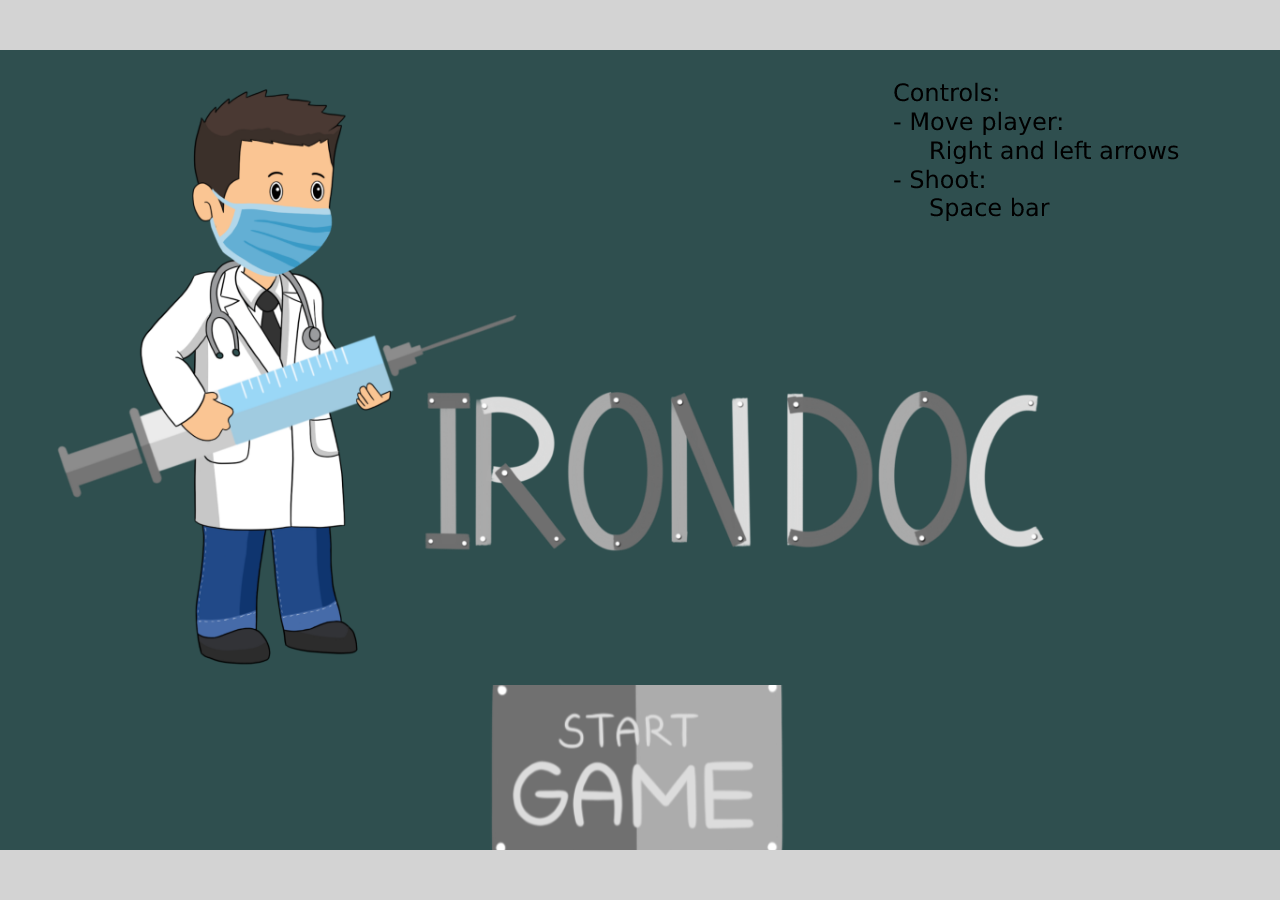
<file: index.html>
<!DOCTYPE html>
<html lang="en">
  <head>
    <meta charset="UTF-8" />
    <meta http-equiv="X-UA-Compatible" content="IE=edge" />
    <meta name="viewport" content="width=device-width, initial-scale=1.0" />
    <link rel="stylesheet" href="./style.css" />
    <title>Document</title>
  </head>
  <body>
    <div class="screen" id="start-screen">
      <div> 
        <img src="./img/New Project.png" alt="">
      </div>
      <button class="button"></button>
    </div>
    <div class="screen" id="playing-screen" style="display: none">
      <canvas width="1400" height="800"></canvas>
    </div>
    <div class="screen" id="game-over-screen" style="display: none">
      <h3>Game Over</h3>
      <div id="texto">
        Opps, you loose.....
        <br />
        Next time don't let them touch you!

        <div id="final">Your score was : <span id="score"></span></div>
      </div>
      <button id="reset">Try Again</button>
    </div>

    <script src="player.js"></script>
    <script src="ball.js"></script>
    <script src="shoot.js"></script>
    <script src="game.js"></script>
    <script src="script.js"></script>
  </body>
</html>
</file>
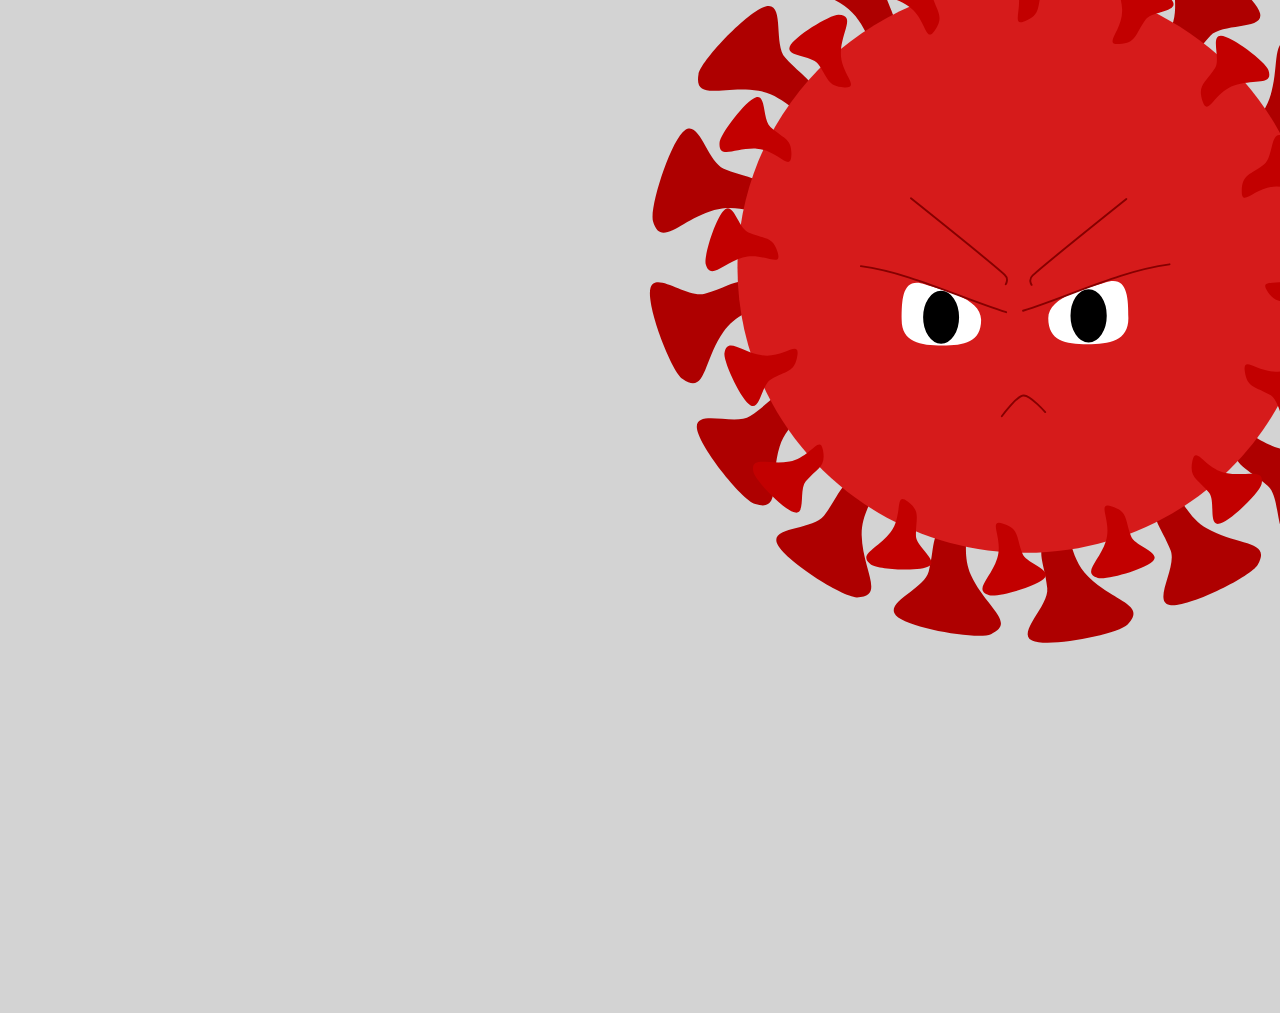
<file: inicial_page.html>
<!DOCTYPE html>
<html lang="en">
  <head>
    <meta charset="UTF-8" />
    <meta http-equiv="X-UA-Compatible" content="IE=edge" />
    <meta name="viewport" content="width=device-width, initial-scale=1.0" />
    <link rel="stylesheet" href="style.css" />
    <title>Document</title>

    <script>
        function startGame() {
            //let nivel = document.getElementById('nivel').value;

         

            window.location.href = "/index.html"


        }
    </script>
  </head>
  <body>
    <div>
      <img src="/img/madvirus.svg" alt="" />

    </div>

    <div>
        
    </div>
    <div>
        <button onclick="window.location.href='./index.html'">
            start
        </button>
    </div>
  </body>
</html>
</file>
<file: style.css>
html, body {

 height: 100%;

}

body {
  background-color: lightgray;
  display: flex;
  align-items: center;
  justify-content: center;
  margin: 0;
  font-family: monospace;
}

#game-over-screen h3{
  font-size: 40px;
}

#game-over-screen div {
  font-size: 35px;
  color: red;
  font-weight: bold;

  
}

#texto{
  margin-left: 75px;
}

#final {
  margin-left: 100px;
  margin-top: 200px;
}
 


.screen {
  background-color:darkslategrey;
  width: 1400px;
  height: 800px;
  display: flex;
  flex-direction: column;
  justify-content: center;
  align-items: center;

}
canvas {
  background-image: url('./img/Background.png');
  background-position: center;
  background-size: cover;

}

#start-screen{
  background-image: url('./img/intro.png');
  background-position: center;
  background-size: cover;
}




#game-over-screen {

  background-image: url('./img/background_end.png');
  background-position: center;
  background-size: cover;
}

.button {
  border: none;
  background: url('/img/game_start_button.png') no-repeat left;
  margin-top: 450px;
  width: 300px;
  height: 200px;
  padding: 2px 8px;
}

#tryAgain{
  margin-top: px;

}

img {
  margin-left: 800px;
}
</file>
